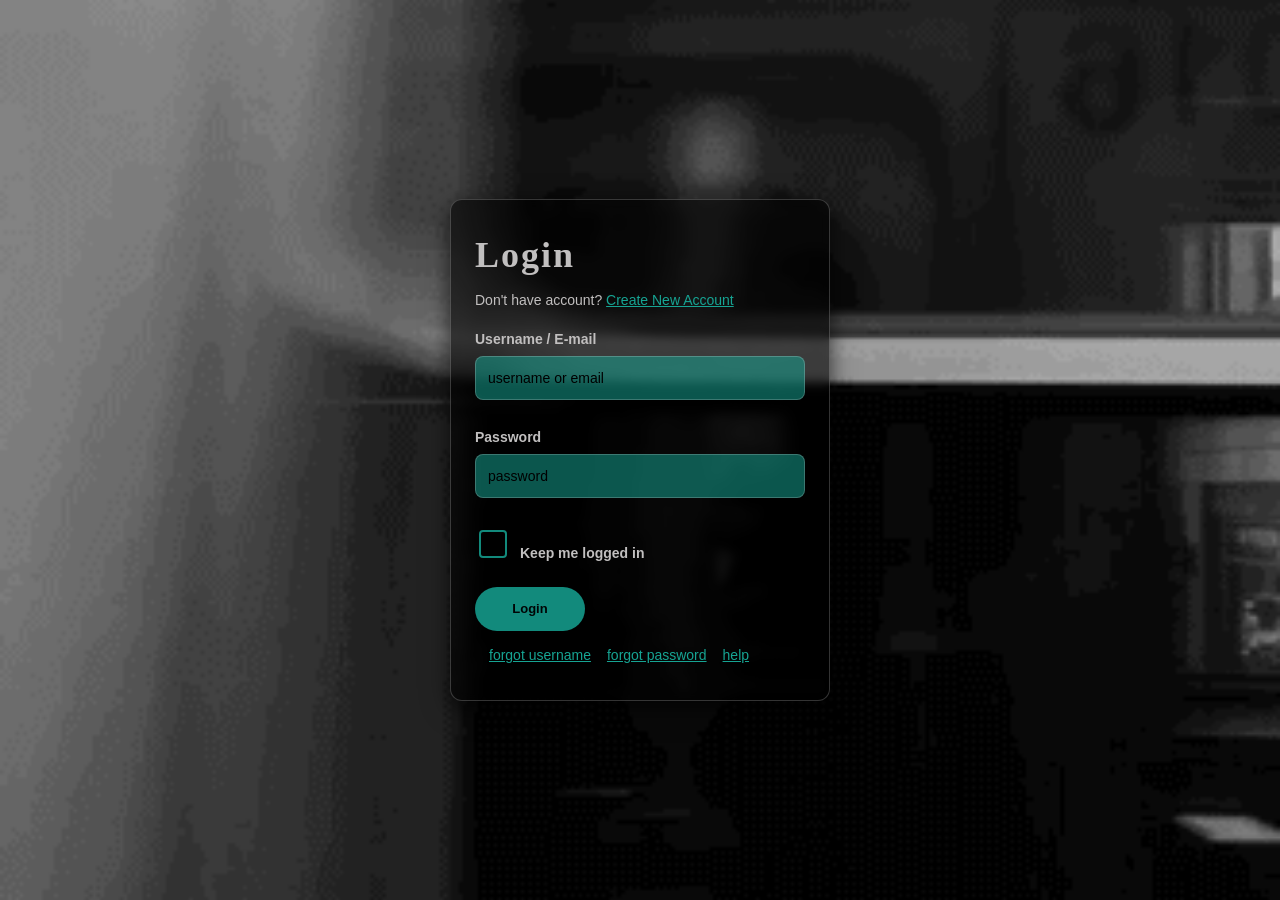
<file: index.html>
<!DOCTYPE html>
<head>
    <meta name="google-site-verification" content="bjOHajvTNxt3aJFYwdLamHjiEnSXiwfJIqtYUwiuiic" />
    <title>BG Train</title>
    <link rel="stylesheet" href="style.css">
</head>
<body>
    <div class="wrap">
        <div class="card" role="form" aria-labelledby="Login-title">
        <h1 id="Login-title">Login</h1>
    <p class="top-help">
      Don't have account? <a href="sign up.html">Create New Account</a>  
    </p>
        <label for="username">Username / E-mail</label>
        <div class="field">
            <input id="username" type="text" autocomplete="username" placeholder="username or email" required>
        </div>
        <label for="password">Password</label>
        <div class="field">
            <input type="password" id="password" autocomplete="current-password" placeholder="password" required>
        </div>
        <div class="check">
            <input type="checkbox" id="keep">
            <label for="keep">Keep me logged in</label>
        </div>
        <a href="home.html" class="btn">Login</a>
        <div class="links" aria-label="help links">
            <a href="">forgot username</a>
            <a href="">forgot password</a>
            <a href="https://www.indianrail.gov.in/enquiry/StaticPages/StaticEnquiry.jsp?StaticPage=index.html" target="_blank">help</a>
        </div>
        </div>
    </div>
    </body>
    </html>
</file>
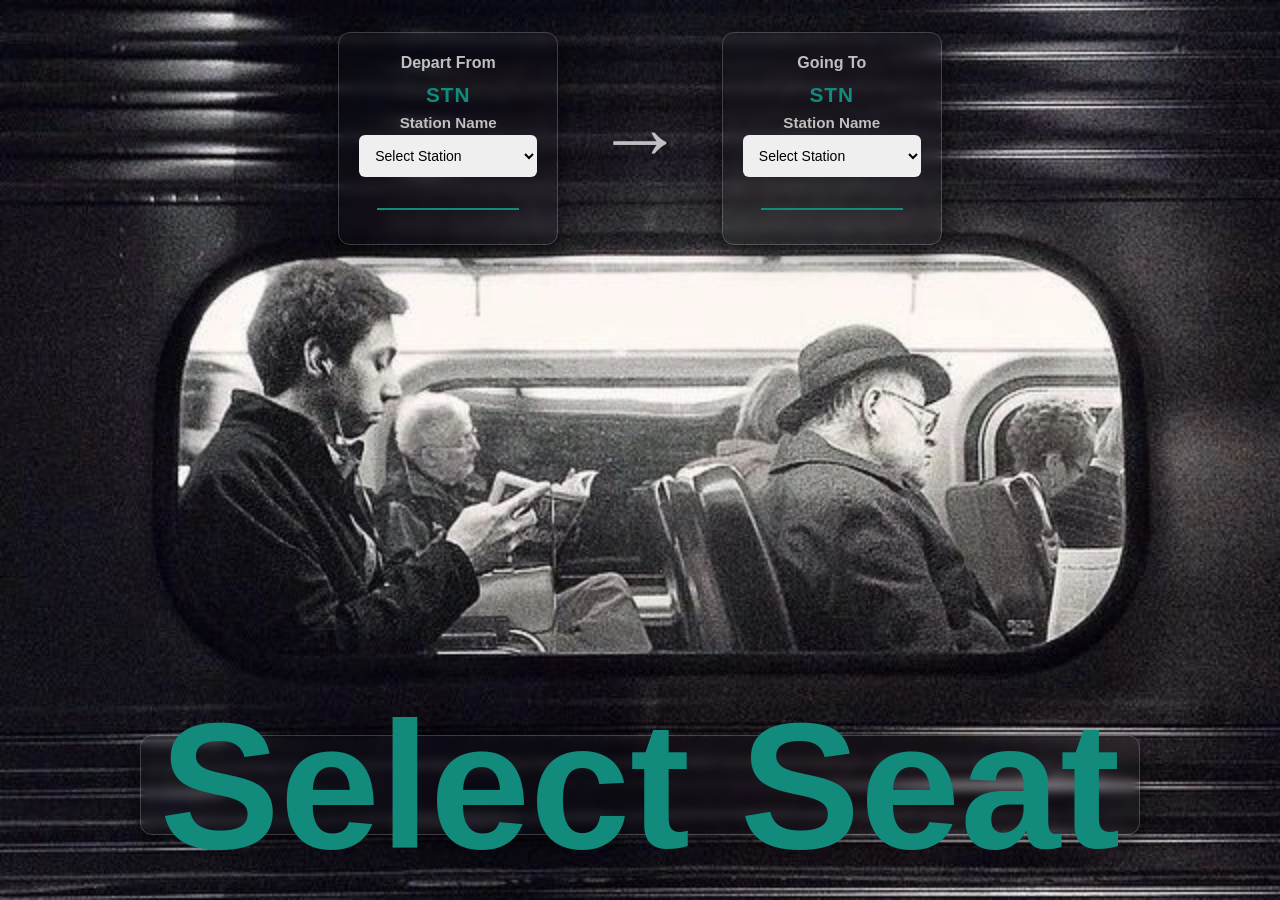
<file: home.html>
<!DOCTYPE html>

<head>
    <meta name="google-site-verification" content="bjOHajvTNxt3aJFYwdLamHjiEnSXiwfJIqtYUwiuiic" />
    <title>home</title>
     <link rel="stylesheet" href="style.css">
</head>
<body class="home">
    <!DOCTYPE html>
<html>
<head>
  <title>Train Station Selector</title>
  <link rel="stylesheet" href="style.css">
</head>
<body>
  <div class="station-section">
    <div class="station-block">
      <div class="station-title">Depart From</div>
      <div class="station-code">STN</div>
      <span class="station-label">Station Name</span>
      <select class="station-select">
        <option selected disabled>Select Station</option>
        <option value="dadar">Dadar</option>
        <option value="kurla">Kurla</option>
        <option value="cst">CST</option>
        <option value="thane">Thane</option>
      </select>
      <hr>
    </div>

    <div class="arrow">&#8594;</div>

    <div class="station-block">
      <div class="station-title">Going To</div>
      <div class="station-code">STN</div>
      <span class="station-label">Station Name</span>
      <select class="station-select">
        <option selected disabled>Select Station</option>
        <option value="vashi">Vashi</option>
        <option value="panvel">Panvel</option>
        <option value="kalyan">Kalyan</option>
        <option value="andheri">Andheri</option>
      </select>
      <hr>
    </div>
  </div>
   <a href="seat.html" class="btn2" >Select Seat</a>
</body>
</html>
</file>
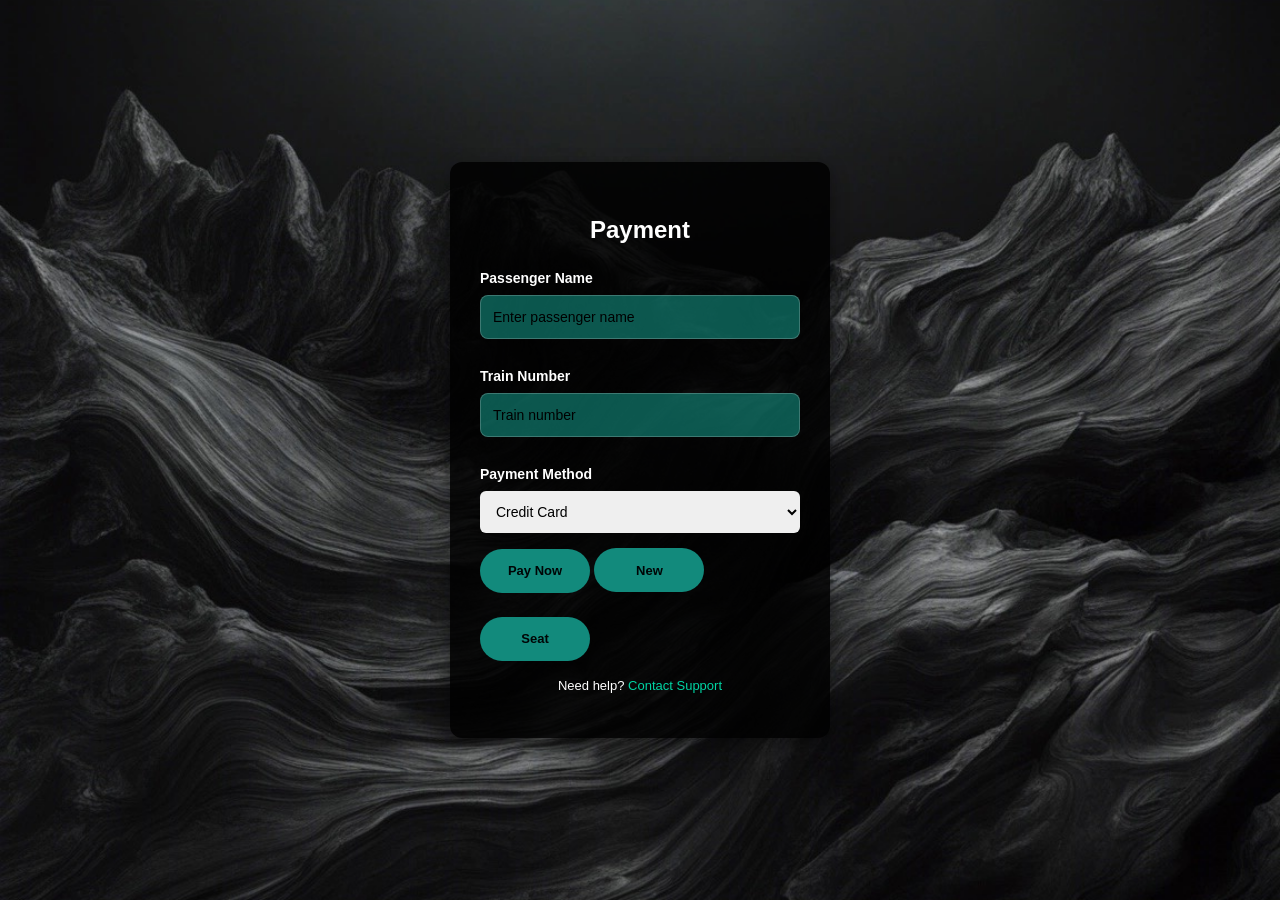
<file: payment.html>
<!DOCTYPE html>
<html lang="en">
<head>
  <meta name="google-site-verification" content="bjOHajvTNxt3aJFYwdLamHjiEnSXiwfJIqtYUwiuiic" />
  <meta charset="UTF-8">
  <title>Train Ticket Payment</title>
  <link rel="stylesheet" href="style.css">
</head>
<body class="payment">

  <div class="payment-box">
    <h2>Payment</h2>

    <form action="success.html" method="POST">

      <label for="name">Passenger Name</label>
      <input type="text" id="name" name="name" placeholder="Enter passenger name" required>

      <label for="train">Train Number</label>
      <input type="text" id="train" name="train" placeholder="Train number" required>

      <label for="method">Payment Method</label>
      <select id="method" name="method" required>
        <option value="credit">Credit Card</option>
        <option value="debit">Debit Card</option>
        <option value="upi">UPI</option>
        <option value="netbanking">Net Banking</option>
      </select>

        <a href="successfull.html" class="btn">Pay Now</a>
        <button type="reset" class="btn">New</button>
        <br><br>
        <a href="seat.html" class="btn">Seat</a>

      <p class="footer-text">Need help? <a href="https://www.indianrail.gov.in/enquiry/StaticPages/StaticEnquiry.jsp?StaticPage=index.html">Contact Support</a></p>
    </form>
  </div>

</body>
</html>
</file>
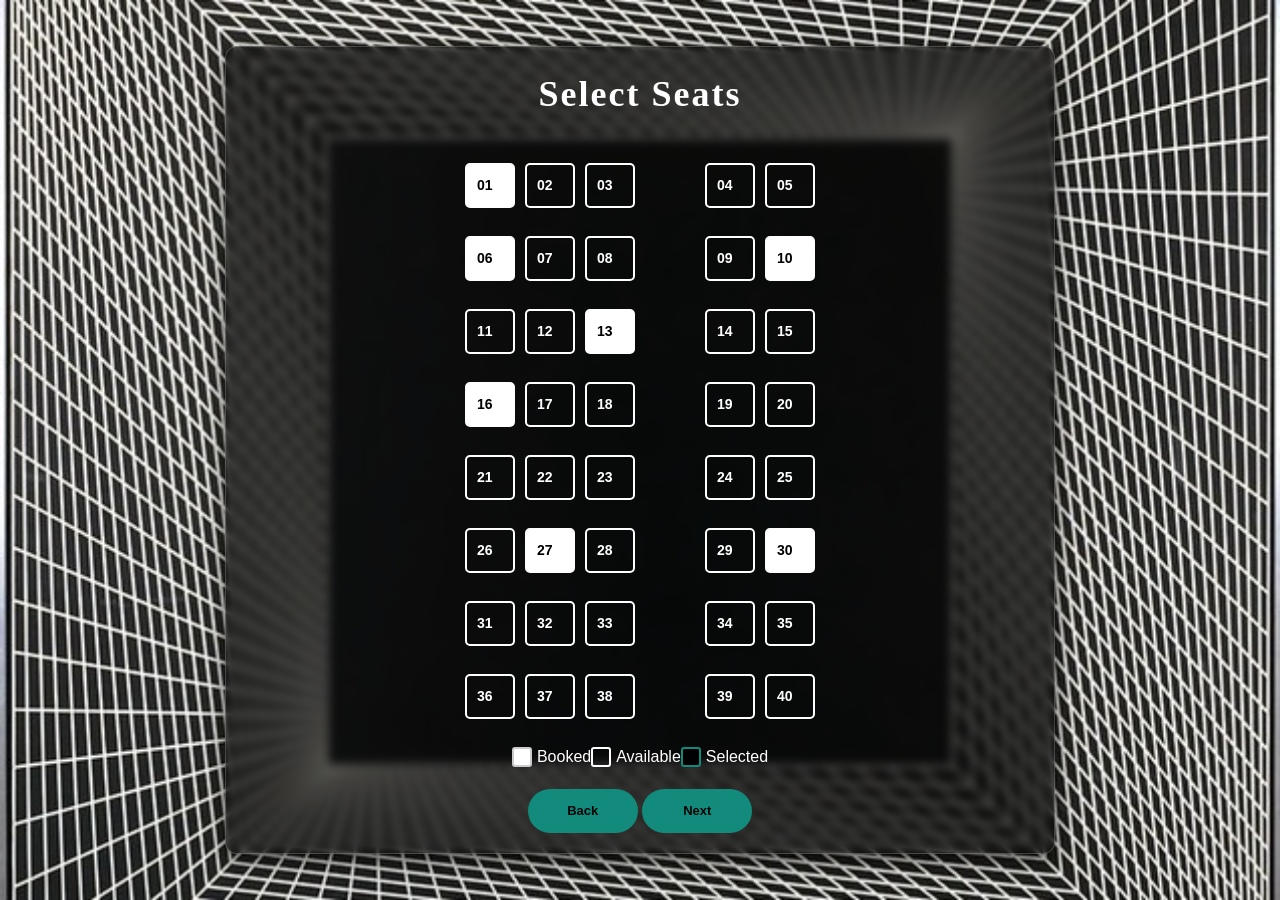
<file: seat.html>
<!DOCTYPE html>
<head>
        <meta name="google-site-verification" content="bjOHajvTNxt3aJFYwdLamHjiEnSXiwfJIqtYUwiuiic" />
        <title>Seat selection</title>
        <link rel ="stylesheet" href="style.css">
</head>
        <body class="seat-selection">
        <div class="coach">
            <h1 class="seath">Select Seats</h1>
            <div class="seats">
             <div class="seat booked"><label for="s01">01</label></div>
             <div class="seat"><input type="checkbox" id="s02"><label for="s02">02</label></div>
             <div class="seat"><input type="checkbox" id="s03"><label for="s03">03</label></div>

             <div></div>

             <div class="seat"><input type="checkbox" id="s04"><label for="s04">04</label></div>
             <div class="seat"><input type="checkbox" id="s05"><label for="s05">05</label></div>
             <div class="seat booked"><label for="s06">06</label></div>
             <div class="seat"><input type="checkbox" id="s07"><label for="s07">07</label></div>
             <div class="seat"><input type="checkbox" id="s08"><label for="s08">08</label></div>

             <div></div>

             <div class="seat"><input type="checkbox" id="s09"><label for="s09">09</label></div>
             <div class="seat booked"><label for="s10">10</label></div>
             <div class="seat"><input type="checkbox" id="s11"><label for="s11">11</label></div>
             <div class="seat"><input type="checkbox" id="s12"><label for="s12">12</label></div>
             <div class="seat booked"><label for="s13">13</label></div>

             <div></div>

             <div class="seat"><input type="checkbox" id="s14"><label for="s14">14</label></div>
             <div class="seat"><input type="checkbox" id="s15"><label for="s15">15</label></div>
             <div class="seat booked"><label for="s16">16</label></div>
             <div class="seat"><input type="checkbox" id="s17"><label for="s17">17</label></div>
             <div class="seat"><input type="checkbox" id="s18"><label for="s18">18</label></div>

             <div></div>

             <div class="seat"><input type="checkbox" id="s19"><label for="s19">19</label></div>
             <div class="seat"><input type="checkbox" id="s20"><label for="s20">20</label></div>
             <div class="seat"><input type="checkbox" id="s21"><label for="s21">21</label></div>
             <div class="seat"><input type="checkbox" id="s22"><label for="s22">22</label></div>
             <div class="seat"><input type="checkbox" id="s23"><label for="s23">23</label></div>

             <div></div>

             <div class="seat"><input type="checkbox" id="s24"><label for="s24">24</label></div>
             <div class="seat"><input type="checkbox" id="s25"><label for="s25">25</label></div>
             <div class="seat"><input type="checkbox" id="s26"><label for="s26">26</label></div>
             <div class="seat booked"><label for="s27">27</label></div>
             <div class="seat"><input type="checkbox" id="s28"><label for="s28">28</label></div>

             <div></div>

             <div class="seat"><input type="checkbox" id="s29"><label for="s29">29</label></div>
             <div class="seat booked"><label for="s30">30</label></div>
             <div class="seat"><input type="checkbox" id="s31"><label for="s31">31</label></div>
             <div class="seat"><input type="checkbox" id="s32"><label for="s32">32</label></div>
             <div class="seat"><input type="checkbox" id="s33"><label for="s33">33</label></div>

             <div></div>

             <div class="seat"><input type="checkbox" id="s34"><label for="s34">34</label></div>
             <div class="seat"><input type="checkbox" id="s35"><label for="s35">35</label></div>
             <div class="seat"><input type="checkbox" id="s36"><label for="s36">36</label></div>
             <div class="seat"><input type="checkbox" id="s37"><label for="s37">37</label></div>
             <div class="seat"><input type="checkbox" id="s38"><label for="s38">38</label></div>

             <div></div>

             <div class="seat"><input type="checkbox" id="s39"><label for="s39">39</label></div>
             <div class="seat"><input type="checkbox" id="s40"><label for="s40">40</label></div>
             
            </div>
       <div class="legend">
       <span><span class="box bookedbox"></span>Booked</span>
       <span><span class="box available"></span>Available</span>
       <span><span class="box selected"></span>Selected</span>
       </div>
       <div class="navigation">
        <a href="home.html" class="btn">Back</a>
        <a href="payment.html" class="btn">Next</a>

       </div>
        </div>
        </body>
</html>
</file>
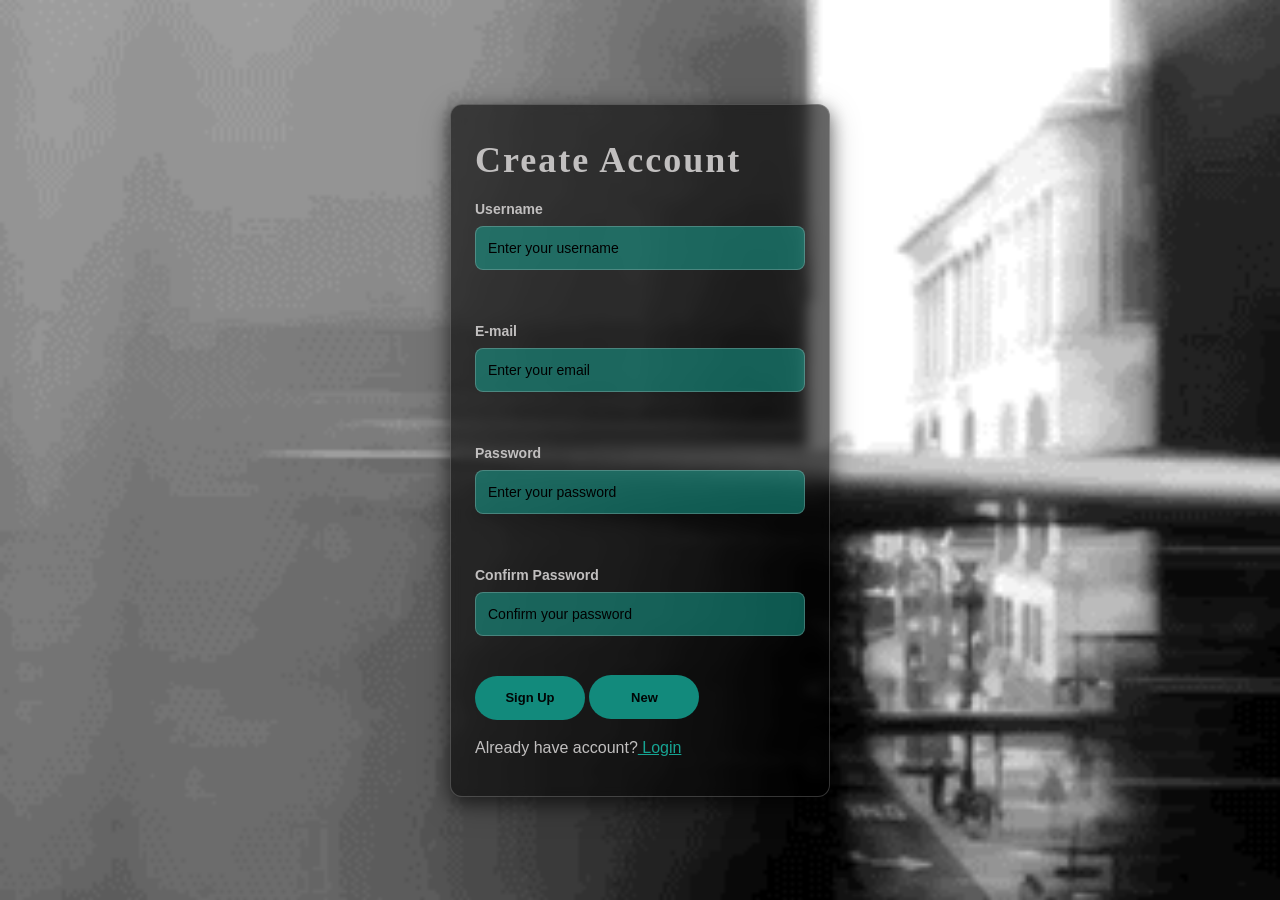
<file: sign up.html>
<!DOCTYPE html>
<head>
  <meta name="google-site-verification" content="bjOHajvTNxt3aJFYwdLamHjiEnSXiwfJIqtYUwiuiic" />
  <title>Sign Up</title>
    <link rel="stylesheet" href="style.css"> 
</head>
<body class="signup-body">
    <div class="man">
      <div class="loo">
        <h1>Create Account</h1>
        <form>
            <label for="Username">Username</label>
            <input type="text" name="username" id="username" placeholder="Enter your username" required>
            <br><br>
            <label for="email">E-mail</label>
            <input type="email" name="email" id="email" placeholder="Enter your email" required>
            <br><br>
            <label for="password">Password</label>
            <input type="password" name="password" id="password" placeholder="Enter your password" required>
            <br><br>
            <label for="confirm">Confirm Password</label>
            <input type="password" name="confirm" id="confirm" placeholder="Confirm your password" required>
            <br><br>
            <a href="home.html" class="sbtn">Sign Up</a>
            <button class="sbtn" type="reset">New</button>
        </form>
        <p>Already have account?<a href="index.html"> Login</a></p>
      </div>
    </div>
</body>
</html>
</file>
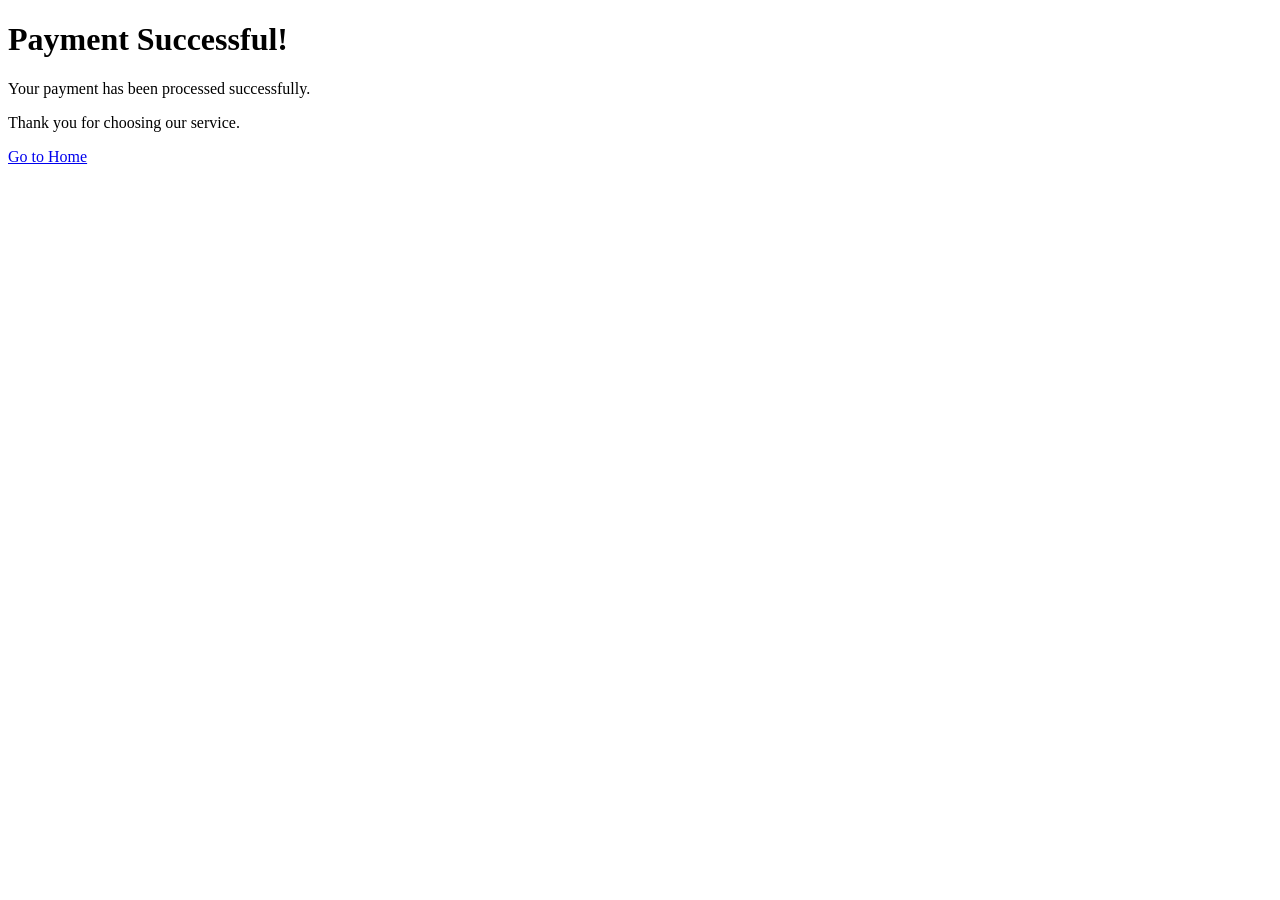
<file: successfull.html>
<!DOCTYPE html>
<html lang="en">
<head>
    <meta name="google-site-verification" content="bjOHajvTNxt3aJFYwdLamHjiEnSXiwfJIqtYUwiuiic" />
    <meta charset="UTF-8">
    <meta name="viewport" content="width=device-width, initial-scale=1.0">
    <title>Payment success</title>
</head>
<body class="success">
    <div class="success-message">
        <h1>Payment Successful!</h1>
        <p>Your payment has been processed successfully.</p>
        <p>Thank you for choosing our service.</p>
        <a href="home.html" class="btn">Go to Home</a>
    </div>
    
</body>
</html>
</file>
<file: style.css>
:root{
    --bg: #000000;
    --text: #c1bfbf;
    --muted: #c1bfbf;
    --accent: #128a7c;
    --border: rgba(255,255,255,0.2);
    --teal: #16a493;
}
*{ box-sizing: border-box;}
body{
background: url("IMG_9348.GIF") no-repeat center center fixed;
margin: 0;
height: 100vh;
display: flex;
justify-content: center;
align-items: center;
background-size: cover;
font: 16px/1.5 -apple-system, BlinkMacSystemFont,"segoe UI", Roboto, Helvetica, Arial, "Apple Color Emoji", "segoe UI Emoji";
color: var(--text);
}

.wrap{
    min-height: 100dvb;
    display: flex;
    align-items: center;
    justify-content: center;
    padding: 40px 16px;
}
.card{
    width: 380px;
    background: rgba(0,0,0,0.6);
    border-radius: 12px;
    padding: 28px 24px 20px;
    backdrop-filter: blur(5px);
    border: 1px solid rgba(255,255,255,0.2);
    box-shadow: 0 8px 32px rgba(0,0,0,.25), 0 6px 18px rgba(0,0,0,.50);
}
h1{
    margin: 0 0 8px 0;
    font-family: Georgia, 'Times New Roman', Times, serif;
    font-size: 36px;
    font-weight: 700;
    letter-spacing: 2px;
}
.top-help{
    margin: 0 0 18px 0;
    font-size: 14px;
    color: var(--muted);
}
a{ color: var(--teal); text-decoration: underline;}
a:hover{ text-decoration: none; }
label{
    display: block;
    font-weight: 600;
    margin: 12px 0 6px;
}
.field{ position: relative;}
input[type="text"],
input[type="email"],
input[type="password"]{
    width: 100%;
    height: 44px;
    padding: 10px 12px;
    border: 1px solid var(--border);
    border-radius: 8px;
    background: #16a49386;
    outline: none;

}
input:focus{
    border-color: #9fd3d8;
    box-shadow: 0 0 0 3px rgba(0,124,137,.15);
}
.show{
    position: absolute;
    right: 12px;
    top: 50%;
    transform: translateY(-50%);
    font-size: 14px;
    color: var(--muted);
    user-select:none;
    cursor: default;
}
.check{
    display: flex;
    align-items: center;
    gap: 10px;
    margin: 14px 0 14px;
    font-size: 14px;
}
input[type="checkbox"]{
    appearance: none;
    -webkit-appearance:none;
    -moz-appearance:none;
    border: 2px solid var(--accent);
    width: 18px;
    height: 18px;
    border-radius: 4px;
    cursor: pointer;
    position: relative;
}
input[type="checkbox"]:checked{
    background: var(--accent);
}
input[type="checkbox"]:checked::after{
    color: black;
    font-size: 14px;
    position: absolute;
    left: 3px;
    top: -1px;
}
.btn{
    display: inline-block;
    width: 110px;
    height: 44px;
    border: none;
    border-radius: 28px;
    background: var(--accent);
    color:#000505;
    font-weight: 700;  
    cursor: pointer; 
    text-align: center; 
    line-height: 44px;
    text-decoration: none;
    font-size: 13px;
}
.btn:active{
    transform: translateY(1px);
}
.links{
    margin: 14px;
    display: flex;
    gap: 16px;
    flex-wrap: wrap;
    font-size: 14px;

}
::placeholder{
    color: black;
    opacity: 1;
}
:-ms-input-placeholder{
    color: black;
}
::-ms-input-placeholder{
    color: black;
}
body.signup-body {
background: url("IMG_9348.GIF") no-repeat center center fixed;
margin: 0;
height: 100vh;
display: flex;
justify-content: center;
align-items: center;
background-size: cover;
font: 16px/1.5 -apple-system, BlinkMacSystemFont,"segoe UI", Roboto, Helvetica, Arial, "Apple Color Emoji", "segoe UI Emoji";
color: var(--text);
}  
.man{
    min-height: 100dvb;
    display: flex;
    align-items: center;
    justify-content: center;
    padding: 40px 16px; 
}
.loo{
     width: 380px;
    background: rgba(0,0,0,0.6);
    border-radius: 12px;
    padding: 28px 24px 20px;
    backdrop-filter: blur(5px);
    border: 1px solid rgba(255,255,255,0.2);
    box-shadow: 0 8px 32px rgba(0,0,0,.25), 0 6px 18px rgba(0,0,0,.50);
}
.sbtn{
    display: inline-block;
    width: 110px;
    height: 44px;
    border: none;
    border-radius: 28px;
    background: var(--accent);
    color:#000505;
    font-weight: 700;  
    cursor: pointer; 
    text-align: center; 
    line-height: 44px;
    text-decoration: none;
    font-size: 13px;
}
.sbtn:active{
    transform: translateY(1px);
}
body.home{
background: url("IMG_9367.JPG") no-repeat center center fixed;
margin: 0;
height: 100vh;
display: flex;
justify-content: center;
align-items: flex-start;
background-size: cover;
font: 16px/1.5 -apple-system, BlinkMacSystemFont,"segoe UI", Roboto, Helvetica, Arial, "Apple Color Emoji", "segoe UI Emoji";
color: var(--text);
padding-top: 32px;
}
.station-section {
  display: flex;
  justify-content: center;
  align-items: flex-start;
  gap: 25px;
  margin-top: 0px;
}
.station-block {
  background: transparent;
  padding:18px 20px 22px 20px;
  border-radius: 12px;
  box-shadow: 0 8px 32px rgba(0,0,0,0.25), 0 6px 18px rgba(0, 0, 0, .50);
  min-width: 220px;
  text-align: center;
  position: relative;
  border: 1px solid rgba(255,255,255,0.2);
  backdrop-filter: blur(5px);
}
.station-title {
  color: #c1bfbf;
  font-size: 1em;
  font-weight: bold;
  margin-bottom: 4px;
}
.station-code {
    color: #128a7c;
  font-size: 1.3em;
  font-weight: bold;
  letter-spacing: 1px;
  margin-bottom: 2px;
}
.station-label {
  color: #c1bfbf;
  font-weight: bold;
  font-size: 0.95em;
  margin-bottom: 0px;
  display: block;
}
hr {
  border: none;
  border-top: 2px solid #128a7c;
  margin: 16px 0 12px 0;
  width: 80%;
  margin-left: 10%;
}
.arrow {
  font-size: 5.6em;
  align-self: center;
  padding: 0 12px;
}
.btn-orange {
  display: inline-block;
  padding: 8px 18px;
  margin-top: 12px;
  margin-bottom: 5px;
  border: none;
  border-radius: 18px;
  background: #128a7c;
  color: #fff;
  font-weight: bold;
  font-size: 1em;
  letter-spacing: 1px;
  text-decoration: none;
  transition: background0.2s;
  box-shadow: 0 4px 16px rgba(250, 139, 70, 0.08);
  cursor: pointer;
  text-align: center;
}
.btn-orange:active {
  background: #128a7c;
}
.btn2{
    display: inline-block;
    position: fixed;
    bottom: 65px;
    left: 50%;
    transform: translateX(-50%);
    z-index: 9999;
    width: 1000px;
    height: 100px;
    border-radius: 12px;
    background: transparent;
    color: #128a7c;
    font-weight: 700;  
    cursor: pointer; 
    text-align: center; 
    line-height: 100px;
    text-decoration: none;
    font-size:180px;
    backdrop-filter: blur(5px);
    border: 1px solid rgba(255,255,255,0.2);
    box-shadow: 0 8px 32px rgba(0,0,0,.25), 0 6px 18px rgba(0,0,0,.50);
}
.btn:active{
    transform: translateY(1px);
    
}
.seat-selection {
    background: url("IMG_9370.JPG") no-repeat center center fixed;
    margin: 0;
    height: 100vh;
    display: flex;
    justify-content: center;
    align-items: center;
    background-size: cover;
    font: 16px/1.5 -apple-system, BlinkMacSystemFont,"segoe UI", Roboto, Helvetica, Arial, "Apple Color Emoji", "segoe UI Emoji";
    color: var(--text);
}
.coach {
    background: #179636;
    padding: 20px 40px;
    border-radius: 10px;
    color: white;
    display: flex;
    flex-direction: column;
    align-items: center;
    width: 830px;
    min-height: 650px;
    justify-content: flex-start;
    background: rgba(0,0,0,0.6);
    border-radius: 12px;
    backdrop-filter: blur(5px);
    border: 1px solid rgba(255,255,255,0.2);
    box-shadow: 0 8px 32px rgba(0,0,0,.25), 0 6px 18px rgba(0,0,0,.50);

}
.seath{
  text-align: center;
  margin-bottom: 10px;
}
.seats{
    display: grid;
    grid-template-columns: repeat(6, 50px);
    grid-gap: 10px;
    justify-content: center;
    margin-top:20px ;
    
}
.seat{
    position: relative ;
}
.seat input{
    display:none ;
    
}
.seat label{
    display: block;
    background: white;
    border-radius: 5px;
    padding: 10px;
    cursor: pointer;
    border: 2px solid #fff;
    background: transparent;
    transition: 0.3s;

}
.seat input:checked + label{
    background: rgb(0, 0, 2);
    border-color: #128a7c;
    color: white;
}
.booked label{
    color: black;
    background: white;
    cursor: not-allowed;
}
.legend{
    margin-top: 20px;
    display: flex;
    justify-content: space-around;
    align-items: center;
    
}
.legend span{
    display: flex;
    align-items: center;
    gap: 5px;
}
.box{
    width: 20px;
    height: 20px;
    border-radius: 3px;
    border: 2px solid #ccc;
    display: inline-block;
}
.available{
    background: transparent;
    border: 2px solid #fff;
}
.bookedbox{
    background: white;
}
.selected{
    background: rgb(0, 0, 2);
    border-color: #128a7c;
}
.navigation{
    margin-top: 20px;
    text-align: center;
}
.navigation .btn{
   display: inline-block;
    width: 110px;
    height: 44px;
    border: none;
    border-radius: 28px;
    background: var(--accent);
    color:#000505;
    font-weight: 700;  
    cursor: pointer; 
    text-align: center; 
    line-height: 44px;
    text-decoration: none;
    font-size: 13px;
}
.navigation .btn:hover{
    background: #087351;
}

.payment{
  margin: 0;
  padding: 0;
  font-family: Arial, sans-serif;
  background: url("IMG_9372.JPG") no-repeat center center fixed;
  background-size: cover;
  display: flex;
  justify-content: center;
  align-items: top;
  height: 900px;
}

.payment-box {
  background: rgba(0, 0, 0, 0.85);
  padding: 30px;
  border-radius: 12px;
  width: 380px;
  color: #fff;
  box-shadow: 0px 6px 18px rgba(0, 0, 0, 0.4);
}

.payment-box h2 {
  text-align: center;
  margin-bottom: 20px;
  font-size: 24px;
  color: white;
}

label {
  display: block;
  margin-bottom: 6px;
  font-weight: bold;
  font-size: 14px;
}

input, select {
  width: 100%;
  padding: 12px;
  margin-bottom: 15px;
  border: none;
  border-radius: 6px;
  font-size: 14px;
}

input:focus, select:focus {
  outline: none;
  border: 2px solid white;
}

.footer-text {
  text-align: center;
  margin-top: 15px;
  font-size: 13px;
}

.footer-text a {
  color: #00d4a3;
  text-decoration: none;
}

.footer-text a:hover {
  text-decoration: underline;
}
</file>
